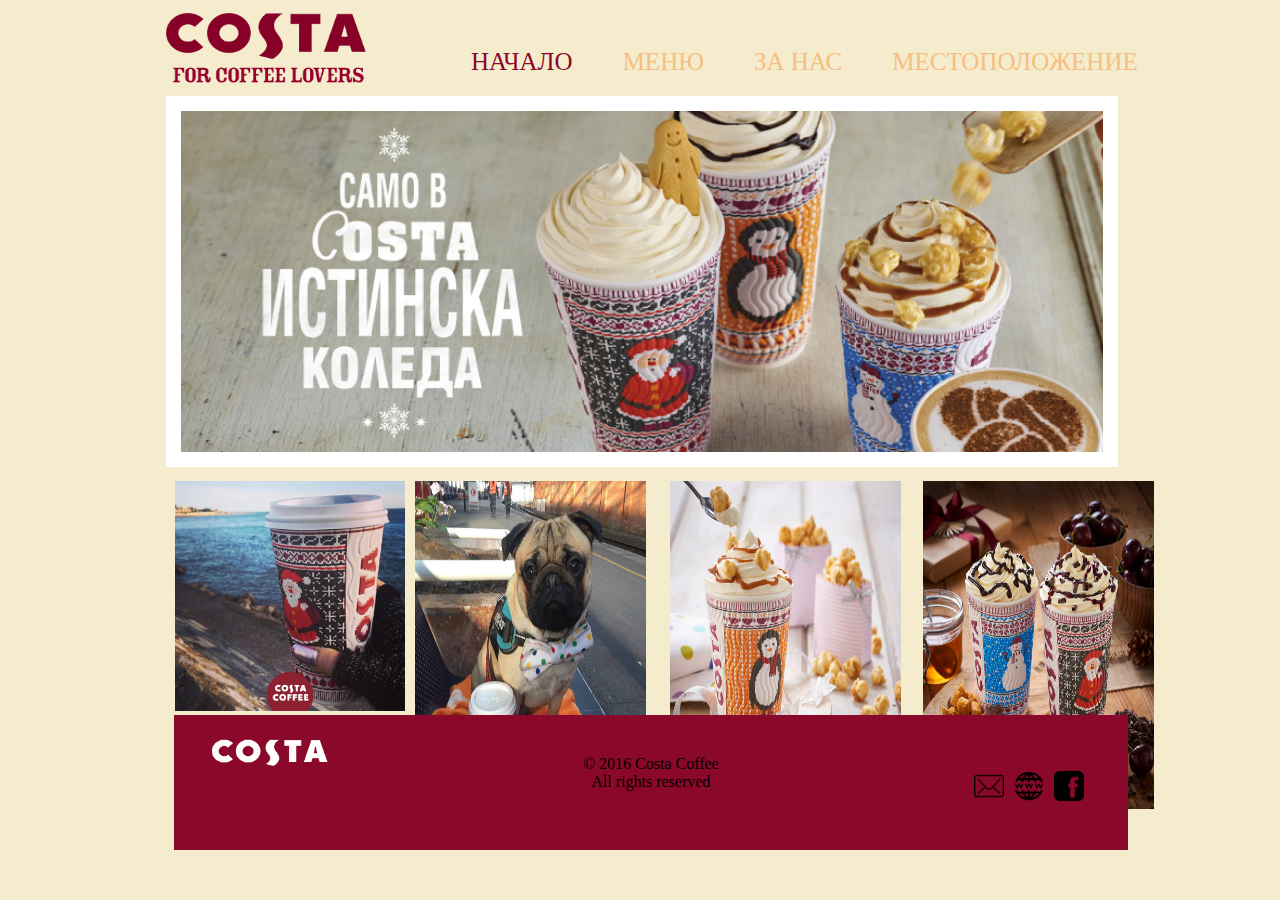
<file: index.html>
<!DOCTYPE html>	
<html>
<head>
	<link rel="stylesheet" type="text/css" href="css1/style.css">
	<title>Home</title>
	<meta charset="utf-8">
</head>
<body>
	<header><img src="images/logo2.png" alt="logo"/>
		<nav>
			<ul>
				<li><a class="project" href="#">НАЧАЛО</a></li>
				<li><a href="menu.html">МЕНЮ</a></li>
				<li><a href="aboutus.html">ЗА НАС</a></li>
				<li><a href="location.html">МЕСТОПОЛОЖЕНИЕ</a></li>
				<li><a href="form.html">АНКЕТА</a></li>
			</ul>
		</nav>
	</header>
	<img src="images/img1.png" class="a" alt="img"/>
	<img src="images/img2.png" class="b" alt="img"/>
	<img src="images/img3.jpg" class="c" alt="img"/>
	<img src="images/img4.jpg" class="d" alt="img"/>
	<img src="images/img6.jpg" class="e" alt="img"/>
	<footer><p>© 2016 Costa Coffee<br>
		All rights reserved</p>
		<a href="https://www.facebook.com/CostaCoffee.Bg/"><img src="images/facebooklogo.png" class="y" alt="link"/></a>
		<a href="http://www.costa.co.uk/"><img src="images/siteicon.png" class="w" alt="link"/></a>
		<a href="office@costacoffee.bg"><img src="images/mailicon.png" class="x" alt="link"/></a>
		<img src="images/costalogo.png" class="v" class="img"/>
	</footer>
</body>
</html>
</file>
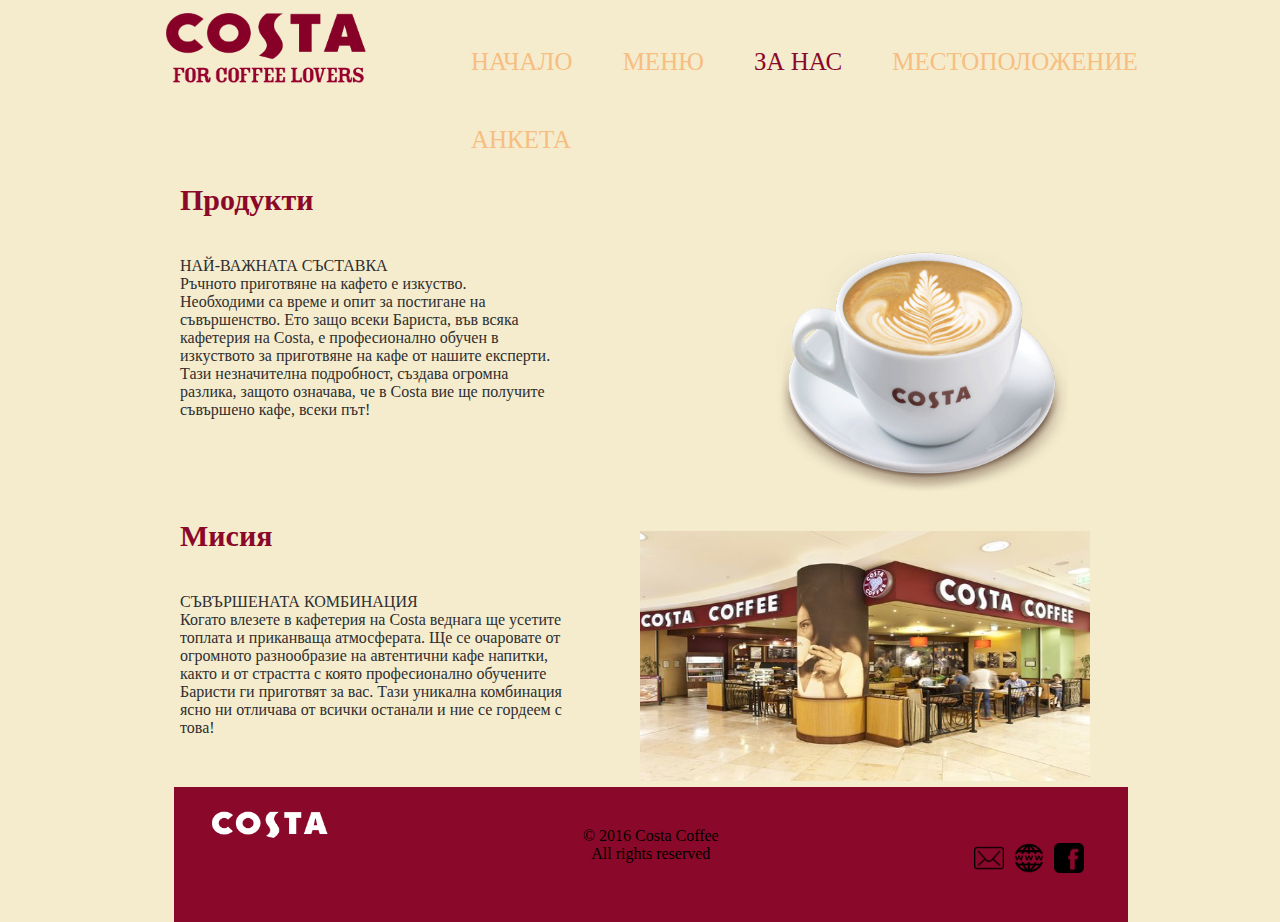
<file: aboutus.html>
<!DOCTYPE html>	
<html>
<head>
	<link rel="stylesheet" type="text/css" href="css1/style.css">
	<title>About us</title>
	<meta charset="utf-8">
</head>
<body>
	<header><img src="images/logo2.png" alt="logo"/>
		<nav>
			<ul>
				<li><a href="index.html">НАЧАЛО</a></li>
				<li><a href="menu.html">МЕНЮ</a></li>
				<li><a class="project" href="#">ЗА НАС</a></li>
				<li><a href="location.html">МЕСТОПОЛОЖЕНИЕ</a></li>
				<li><a href="form.html">АНКЕТА</a></li>
			</ul>
		</nav>
	</header>
	<h2>Продукти</h2>
	<div><p class="a">НАЙ-ВАЖНАТА СЪСТАВКА<br>
		Ръчното приготвяне на кафето е изкуство.<br>
		Необходими са време и опит за постигане на съвършенство. Ето защо всеки Бариста, във всяка кафетерия на Costa, е професионално обучен в изкуството за приготвяне на кафе от нашите експерти.
		Тази незначителна подробност, създава огромна разлика, защото означава, че в Costa вие ще получите съвършено кафе, всеки път!</p></div>
		<img src="images/snimka.png" class="z" alt="picture"/>
		<h2>Мисия</h2>
	<div><p class="a">
		СЪВЪРШЕНАТА КОМБИНАЦИЯ<br>
		Когато влезете в кафетерия на Costa веднага ще усетите топлата и приканваща атмосферата. Ще се очаровате от огромното разнообразие на автентични кафе напитки, както и от страстта с която професионално обучените Баристи ги приготвят за вас. Тази уникална комбинация ясно ни отличава от всички останали и ние се гордеем с това!</p></div>
		<img src="images/cafe.jpeg" class="ab" alt="picture"/>
	<footer><p>© 2016 Costa Coffee<br>
			All rights reserved</p>
			<a href="https://www.facebook.com/CostaCoffee.Bg/"><img src="images/facebooklogo.png" class="y" alt="link"/></a>
			<a href="http://www.costa.co.uk/"><img src="images/siteicon.png" class="w" alt="link"/></a>
			<a href="office@costacoffee.bg"><img src="images/mailicon.png" class="x" alt="link"/></a>
		<img src="images/costalogo.png" class="v" class="img"/>
	</footer>
</body>
</html>
</file>
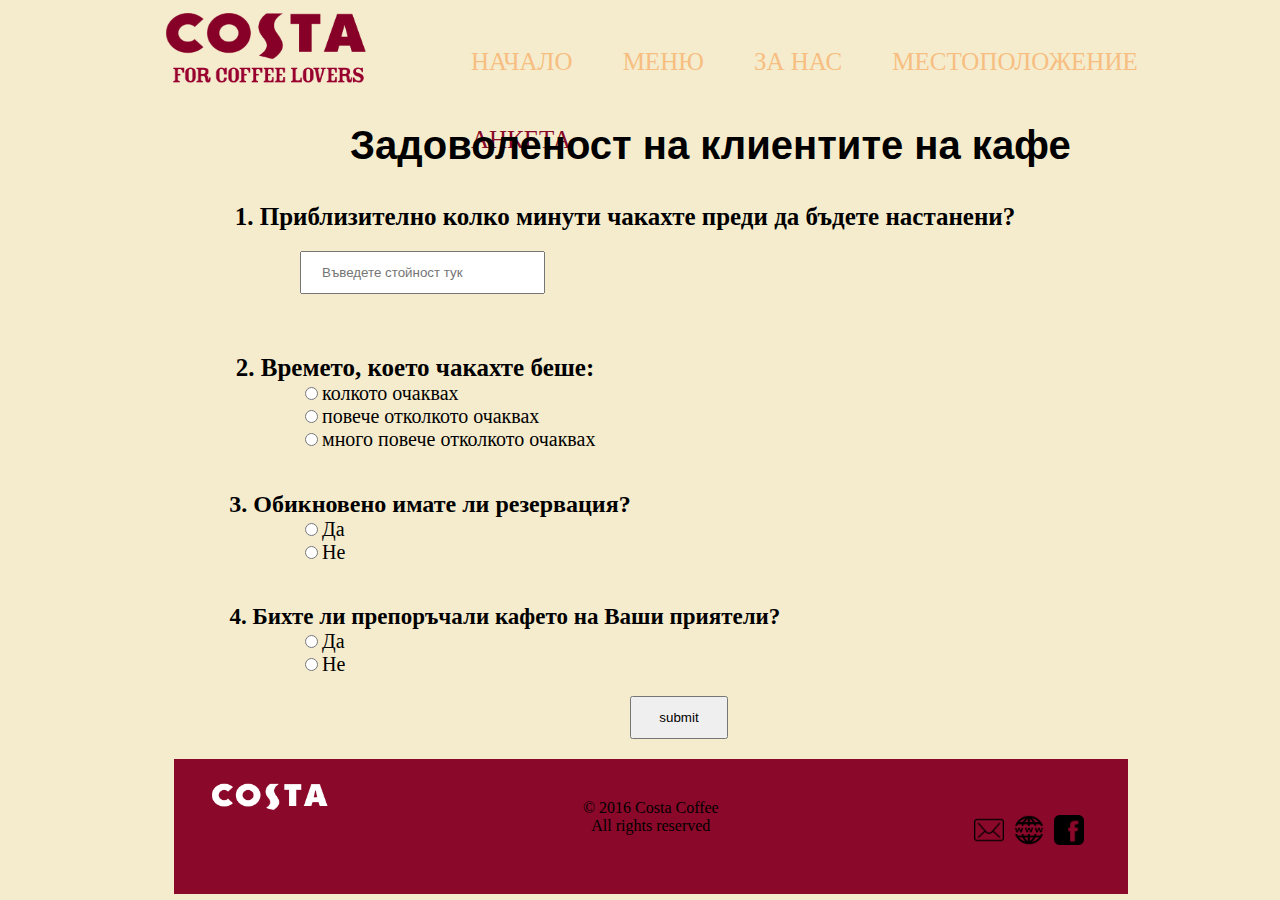
<file: form.html>
<!DOCTYPE html>	
<html>
<head>
	<link rel="stylesheet" type="text/css" href="css1/style.css">
</head>
<title>Form</title>
<body>
	<header><img src="images/logo2.png" alt="logo"/>
		<nav>
			<ul>
				<li><a href="index.html">НАЧАЛО</a></li>
				<li><a href="menu.html">МЕНЮ</a></li>
				<li><a href="aboutus.html">ЗА НАС</a></li>
				<li><a href="location.html">МЕСТОПОЛОЖЕНИЕ</a></li>
				<li><a class="project" href="#">АНКЕТА</a></li>
			</ul>
		</nav>
	</header>
	<p class="g">Задоволеност на клиентите на кафе</p>
	<form method="post" action="send.php">
		<p class="c">1. Приблизително колко минути чакахте преди да бъдете настанени?</p>
		<input type="text" id="question" name="anketa" placeholder="Въведете стойност тук"><br>
		<p class="d">2. Времето, което чакахте беше:</p>
		<input type="radio" name="radio">
		<label for="anketa">колкото очаквах</label><br>
		<input type="radio" name="radio">
		<label for="anketa">повече отколкото очаквах</label><br>
		<input type="radio" name="radio">
		<label for="anketa">много повече отколкото очаквах</label>
		<p class="e">3. Обикновено имате ли резервация?</p>
		<input type="radio" name="radio">
		<label for="anketa">Да</label><br>
		<input type="radio" name="radio">
		<label for="anketa">Не</label><br>
		<p class="f">4. Бихте ли препоръчали кафето на Ваши приятели?</p>
		<input type="radio" name="radio">
		<label for="anketa">Да</label><br>
		<input type="radio" name="radio">
		<label for="anketa">Не</label><br>
		<input type="submit" value="submit">
	</form>
	<footer><p>© 2016 Costa Coffee<br>
		All rights reserved</p>
		<a href="https://www.facebook.com/CostaCoffee.Bg/"><img src="images/facebooklogo.png" class="y" alt="link"/></a>
		<a href="http://www.costa.co.uk/"><img src="images/siteicon.png" class="w" alt="link"/></a>
		<a href="office@costacoffee.bg"><img src="images/mailicon.png" class="x" alt="link"/></a>
		<img src="images/costalogo.png" class="v" class="img"/>
	</footer>
</body>
</html>
</file>
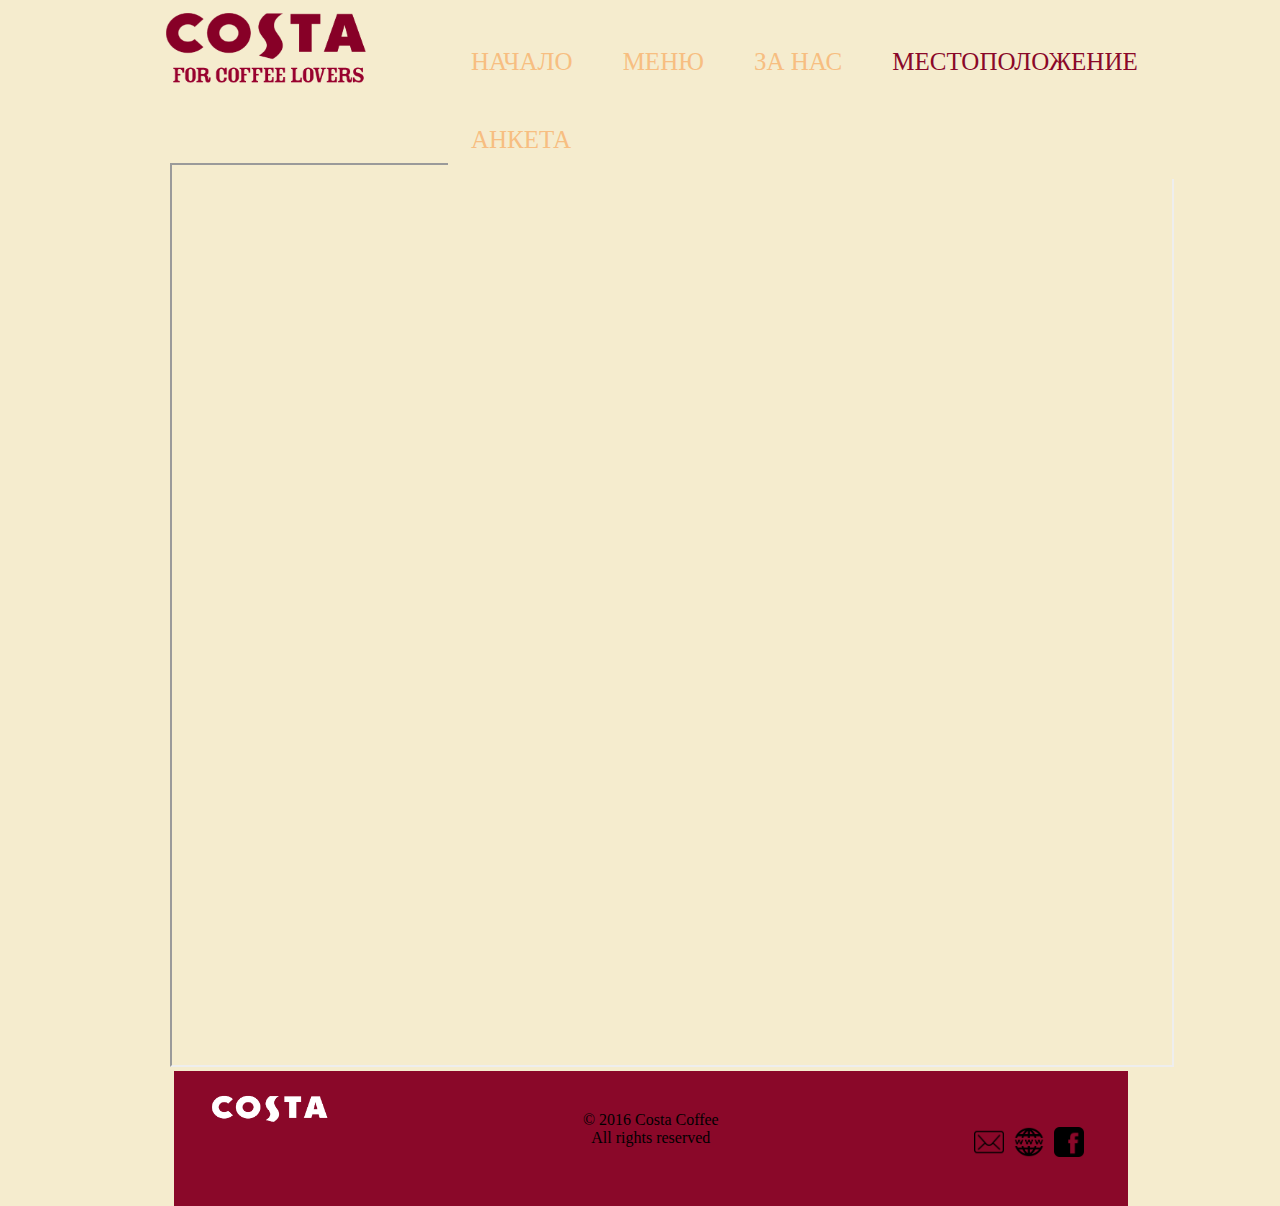
<file: location.html>
<!DOCTYPE html>	
<html>
<head>
<link rel="stylesheet" type="text/css" href="css1/style.css">
</head>
<title>Location</title>
<body>
<header><img src="images/logo2.png" alt="logo"/>
<nav>
<ul>
<li><a href="index.html">НАЧАЛО</a></li>
<li><a href="menu.html">МЕНЮ</a></li>
<li><a href="aboutus.html">ЗА НАС</a></li>
<li><a class="project" href="#">МЕСТОПОЛОЖЕНИЕ</a></li>
<li><a href="form.html">АНКЕТА</a></li>
</ul>
</nav>
</header>
<iframe src="https://www.google.com/maps/d/embed?mid=16lpF2zdabJnJ8JNH-uJAeCbQwo8&hl=bg" width="1000" height="900"></iframe>
<footer><p>© 2016 Costa Coffee<br>
All rights reserved</p>
<a href="https://www.facebook.com/CostaCoffee.Bg/"><img src="images/facebooklogo.png" class="y" alt="link"/></a>
<a href="http://www.costa.co.uk/"><img src="images/siteicon.png" class="w" alt="link"/></a>
<a href="office@costacoffee.bg"><img src="images/mailicon.png" class="x" alt="link"/></a>
<img src="images/costalogo.png" class="v" class="img"/>
</footer>
</body>
</html>
</file>
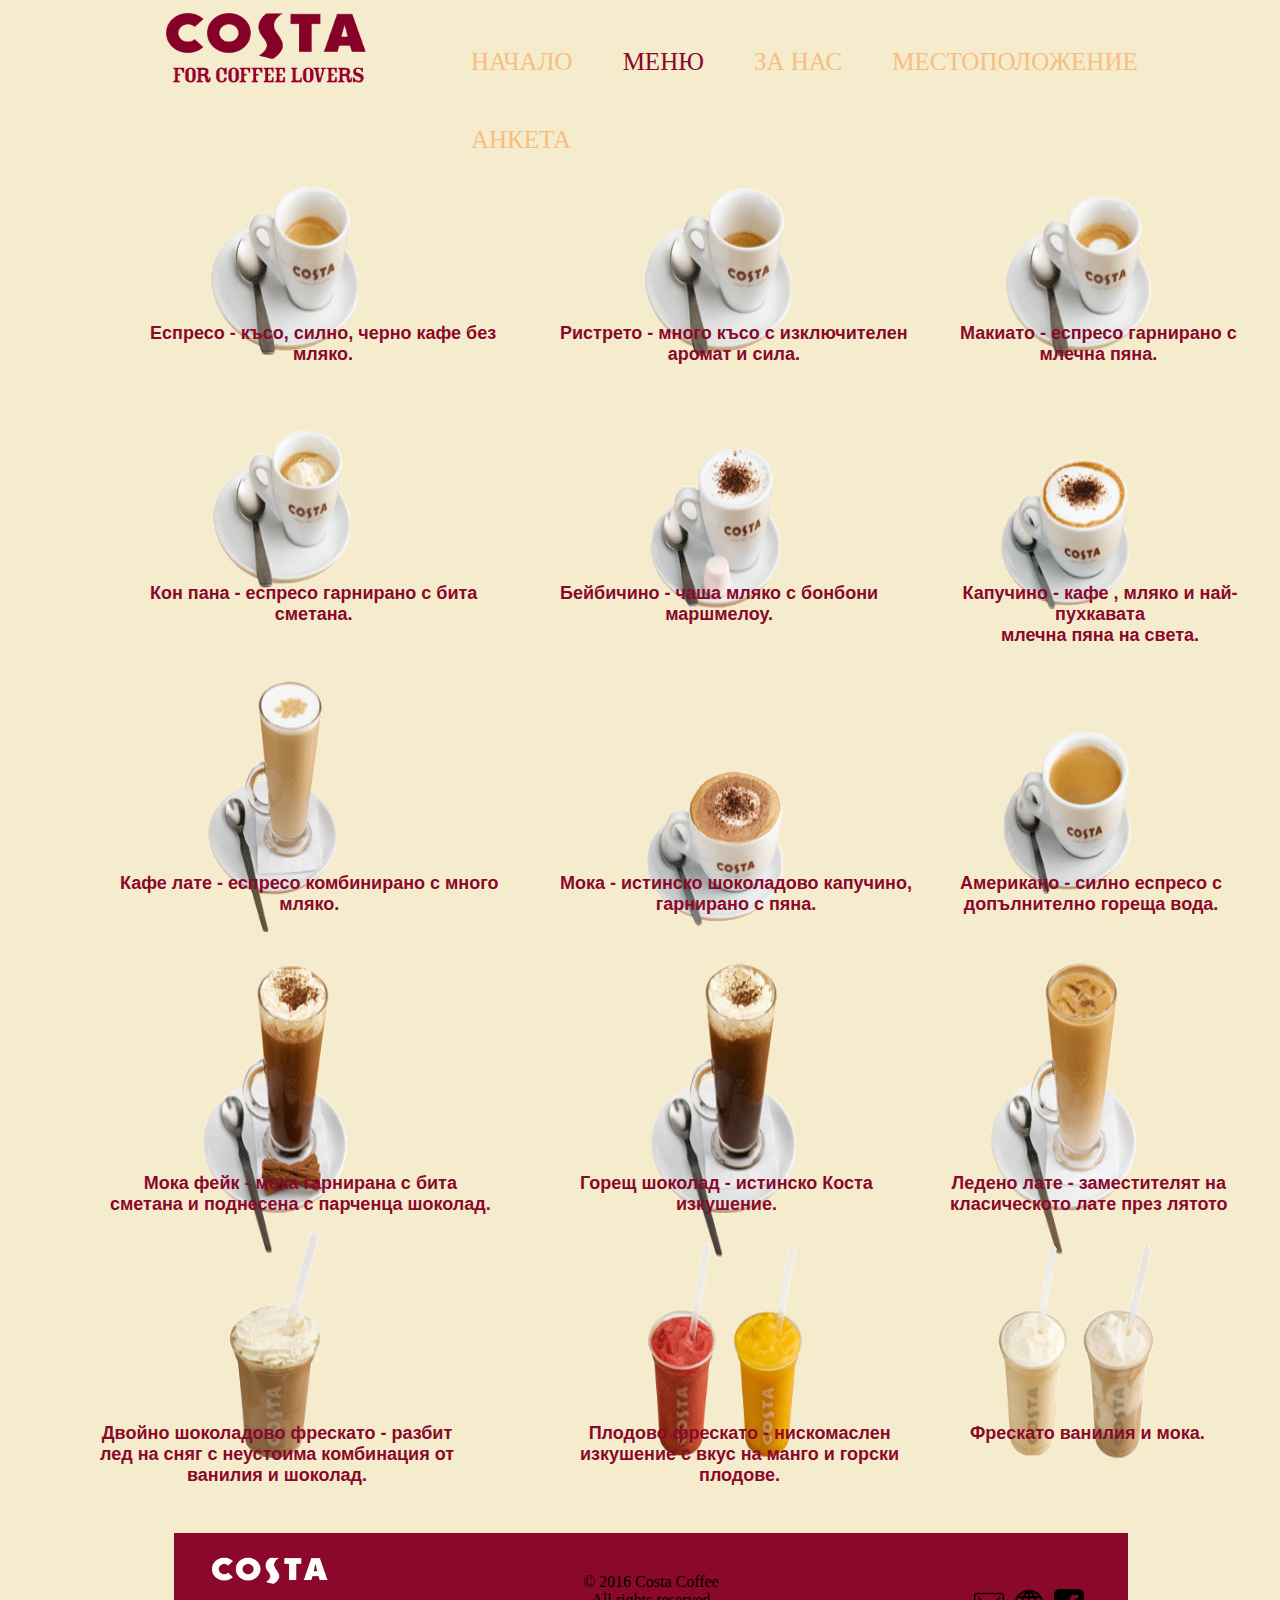
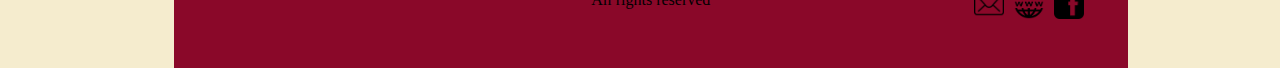
<file: menu.html>
<!DOCTYPE html>	
<html>
<head>
	<link rel="stylesheet" type="text/css" href="css1/style.css">
	<title>Menu</title>
	<meta charset="utf-8">
</head>
<body>
	<header><img src="images/logo2.png" alt="logo"/>
		<nav>
			<ul>
				<li><a href="index.html">НАЧАЛО</a></li>
				<li><a class="project" href="#">МЕНЮ</a></li>
				<li><a href="aboutus.html">ЗА НАС</a></li>
				<li><a href="location.html">МЕСТОПОЛОЖЕНИЕ</a></li>
				<li><a href="form.html">АНКЕТА</a></li>
			</ul>
		</nav>
	</header>
	<img src="images/kafe.gif" class="f" alt="kafe"/>
	<h3 class="a">Еспресо - късо, силно, черно кафе без 
	<br>мляко.</h3>
	<img src="images/kafe1.gif" class="g" alt="kafe"/>
	<h3 class="b">Ристрето - много късо с изключителен<br>
	аромат и сила.</h3>
	<img src="images/kafe2.gif" class="h" alt="kafe"/>
	<h3 class="c">Макиато - еспресо гарнирано с<br>
	млечна пяна.</h3>
	<img src="images/kafe3.gif" class="i" alt="kafe"/>
	<h3 class="d">Кон пана - еспресо гарнирано с бита<br> 
	сметана.</h3>
	<img src="images/kafe4.gif" class="j" alt="kafe"/>
	<h3 class="e">Бейбичино - чаша мляко с бонбони<br>
	маршмелоу.</h3>
	<img src="images/kafe5.gif" class="k" alt="kafe"/>
	<h3 class="f">Капучино - кафе , мляко и най-пухкавата<br>
	млечна пяна на света.</h3>
	<img src="images/kafe6.gif" class="l" alt="kafe"/>
	<h3 class="g">Кафе лате - еспресо комбинирано с много<br>
	мляко.</h3>
	<img src="images/kafe7.gif" class="m" alt="kafe"/>
	<h3 class="h">Мока - истинско шоколадово капучино,<br>
	гарнирано с пяна.</h3>
	<img src="images/kafe8.gif" class="n" alt="kafe"/>
	<h3  class="i">Американо - силно еспресо с<br>
	допълнително гореща вода.</h3>
	<img src="images/kafe9.gif" class="o" alt="kafe"/>
	<h3 class="j">Мока фейк - мока гарнирана с бита<br>
	сметана и поднесена с парченца шоколад.</h3>
	<img src="images/kafe10.gif" class="p" alt="kafe"/>
	<h3 class="k">Горещ шоколад - истинско Коста<br>
	изкушение.</h3>
	<img src="images/kafe11.gif" class="q" alt="kafe"/>
	<h3 class="l">Ледено лате - заместителят на<br>
	класическото лате през лятото </h3>
	<img src="images/kafe12.gif" class="r" alt="kafe"/>
	<h3 class="m">Двойно шоколадово фрескато - разбит<br>
	лед на сняг с неустоима комбинация от<br>
	ванилия и шоколад.</h3>
	<img src="images/kafe13.gif" class="s" alt="kafe"/>
	<h3 class="n">Плодово фрескато - нискомаслен<br>изкушение с вкус на манго и горски<br>плодове.</h3>
	<img src="images/kafe14.gif" class="t" alt="kafe"/>
	<h3 class="o">Фрескато ванилия и мока.</h3>
	<footer class="second"><p>© 2016 Costa Coffee<br>
	All rights reserved</p>
		<a href="https://www.facebook.com/CostaCoffee.Bg/"><img src="images/facebooklogo.png" class="y" alt="link"/></a>
		<a href="http://www.costa.co.uk/"><img src="images/siteicon.png" class="w" alt="link"/></a>
		<a href="office@costacoffee.bg"><img src="images/mailicon.png" class="x" alt="link"/></a>
		<img src="images/costalogo.png" class="v" class="img"/>
	</footer>
</body>
</html>
</file>
<file: css1/style.css>
*{
	margin: 0;
	padding: 0;
}
body{
	background-color: #F5ECCE;	
}
img{
	position: relative;
	width: 200px;
	height: 70px;
	margin-left: 13%;
	margin-top: 1%;
}
li{
	display: inline-block;
	font-size: 25px;
	padding: 5px;
	background: #F5ECCE;
	margin: 5px 3px;
}
li a {
    display: block;
    color: #F7BE81;
    text-align: center;
    padding: 15px 15px;
    text-decoration: none;
}
li a:hover:not(.project) {
    color: #8A0829;
}
.project{
	color: #8A0829;
}
ul{
	background-color: #F5ECCE;
}
a{
	color: black;
	text-decoration: none;
	font-family: fantasy;
}
nav{
	position: relative;
	width: 800px;
	height: 60px;
	margin-left: 35%;
	margin-top: -5%
}
img.a{
	width: 72%;
	height: 10%;
	border: 15px solid;
	border-color: white;
}
img.b{
	width: 18%;
	height: 34%;
	margin-left: 175px;
	margin-top: 10px;
}
img.c{
	position: absolute;
	width: 18%;
	height: 36.5%;
	margin-top: 10px;
	margin-left: 10px;
}
img.d{
	position: absolute;
	width: 18%;
	height: 36.5%;
	margin-left: 265px;
	margin-top: 10px;
}
img.e{
	position: absolute;
	width: 18%;
	height: 36.5%;
	margin-left: 518px;
	margin-top: 10px;	
}
img.f,.g,.h,.i,.j,.k,.l,.m,.n,.o,.p,.q,.r,.s,.t{
	position: absolute;
}
h3{
	font-family: Arial;
	color: #8A0829;
	text-align: center;
	position: absolute;
	font-size: 18px;
}
img.f{
	width: 18%;
	height: 25%;
	padding-top: 60px;
}
h3.a{
	margin-top: 240px;
	margin-left: 150px;		
}
img.g{
	width: 18%;
	height: 25%;
	margin-top: 75px;
	margin-left: 600px;
}
h3.b{
	margin-top: 240px;
	margin-left: 560px;	
}
img.h{
	width: 20%;
	height: 27%;
	margin-top: 60px;
	margin-left: 950px;
}
h3.c{
	margin-top: 240px;
	margin-left: 960px;	
}
img.i{
	width: 18%;
	height: 25%;
	padding-top: 23%
}
h3.d{
	margin-top: 500px;
	margin-left: 150px;
}
img.j{
	width: 18%;
	height: 25%;
	margin-top: 330px;
	margin-left: 600px;	
}
h3.e{
	margin-top: 500px;
	margin-left: 560px;
}
img.k{
	width: 18%;
	height: 25%;
	margin-top: 330px;
	margin-left: 950px;	
}
h3.f{
	margin-top: 500px;
	margin-left: 920px;
}
img.l{
	width: 16%;
	height: 30%;
	margin-top: 580px;
	margin-left: 170px;	
}
h3.g{
	margin-top: 790px;
	margin-left: 120px;
}
img.m{
	width: 18%;
	height: 32%;
	margin-top: 580px;
	margin-left: 600px;	
}
h3.h{
	margin-top: 790px;
	margin-left: 560px;
}
img.n{
	width: 16%;
	height: 24%;
	margin-top: 620px;
	margin-left: 960px;	
}
h3.i{
	margin-top: 790px;
	margin-left: 960px;
}
img.o{
	width: 18%;
	height: 35%;
	margin-top: 860px;
	margin-left: 160px;	
}
h3.j{
	margin-top: 1090px;
	margin-left: 110px;
}
img.p{
	width: 18%;
	height: 35%;
	margin-top: 860px;
	margin-left: 610px;	
}
h3.k{
	margin-top: 1090px;
	margin-left: 580px;
}
img.q{
	width: 18%;
	height: 35%;
	margin-top: 860px;
	margin-left: 950px;	
}
h3.l{
	margin-top: 1090px;
	margin-left: 950px;
}
img.r{
	width: 7%;
	height: 25%;
	margin-top: 1150px;
	margin-left: 230px;	
}
h3.m{
	margin-top: 1340px;
	margin-left: 100px;
}
img.s{
	width: 15%;
	height: 26%;
	margin-top: 1150px;
	margin-left: 630px;	
}
h3.n{
	margin-top: 1340px;
	margin-left: 580px;
}
img.t{
	width: 15%;
	height: 26%;
	margin-top: 1150px;
	margin-left: 980px;	
}
h3.o{
	margin-top: 1340px;
	margin-left: 970px;
}
footer.second{
	margin-top: 1450px;
}
div{
	width: 30%;
	margin-left: 180px;
}
h2{
	color: #8A0829;
	margin-top: 100px;
	margin-left: 180px;
	font-size: 30px;
}
p.a{
	color: #2E2E2E;
	text-align: left;
	font-family: Verdana;
	margin-bottom: 50px;
}
img.z{
	position: absolute;
	width: 300px;
	height: 250px;
	margin-top: -17%;
	margin-left: 60%;
}
img.ab{
	position: absolute;
	width: 450px;
	height: 250px;
	margin-top: -20%;
	margin-left: 50%;
}
iframe{
	margin: 80px 10px 0px 170px;
}
p.g{
	font-weight: bold;
	font-size: 40px;
	margin-left: 350px;
	font-family: Arial;
}
form{
	margin-top: 80px;
	margin-left: 300px;
}
input[type=text]{
	width: 25%;
    padding: 12px 20px;
    margin: 20px 0;
    box-sizing: border-box;
}
p.c{
	font-weight: bold;
	font-size: 25px;
	margin-left: -330px;
}
p.d{
	font-weight: bold;
	font-size: 25px;
	margin-left: -750px;
}
label{
	font-size: 20px;
}
input[type=radio]{
	margin-left: 5px;
}
p.e{
	font-weight: bold;
	font-size: 24px;
	margin-left: -720px;
}
p.f{
	font-weight: bold;
	font-size: 23px;
	margin-left: -570px;
}
input[type=submit]{
	width: 10%;
    padding: 12px 20px;
    margin: 20px 0;
    box-sizing: border-box;
    margin-left: 330px;
}
footer{
	position: absolute;
	background-color: #8A0829;
	width: 74.5%;
	height: 15%;
	margin-left: 174px;
}
p{
	text-align: center;
	padding-top: 40px;
}
img.w{
	position: absolute;
	width: 30px;
	height: 30px;
	margin-top: -20px;
	margin-left: 840px;
}
img.x{
	position: absolute;
	width: 30px;
	height: 30px;
	margin-top: -20px;
	margin-left: 800px;
}
img.y{
	position: absolute;
	width: 30px;
	height: 30px;
	margin-top: -20px;
	margin-left: 880px;
}
img.v{
	position: absolute;
	width: 130px;
	height: 120px;
	margin-top: -100px;
	margin-left: 30px;
}
</file>
